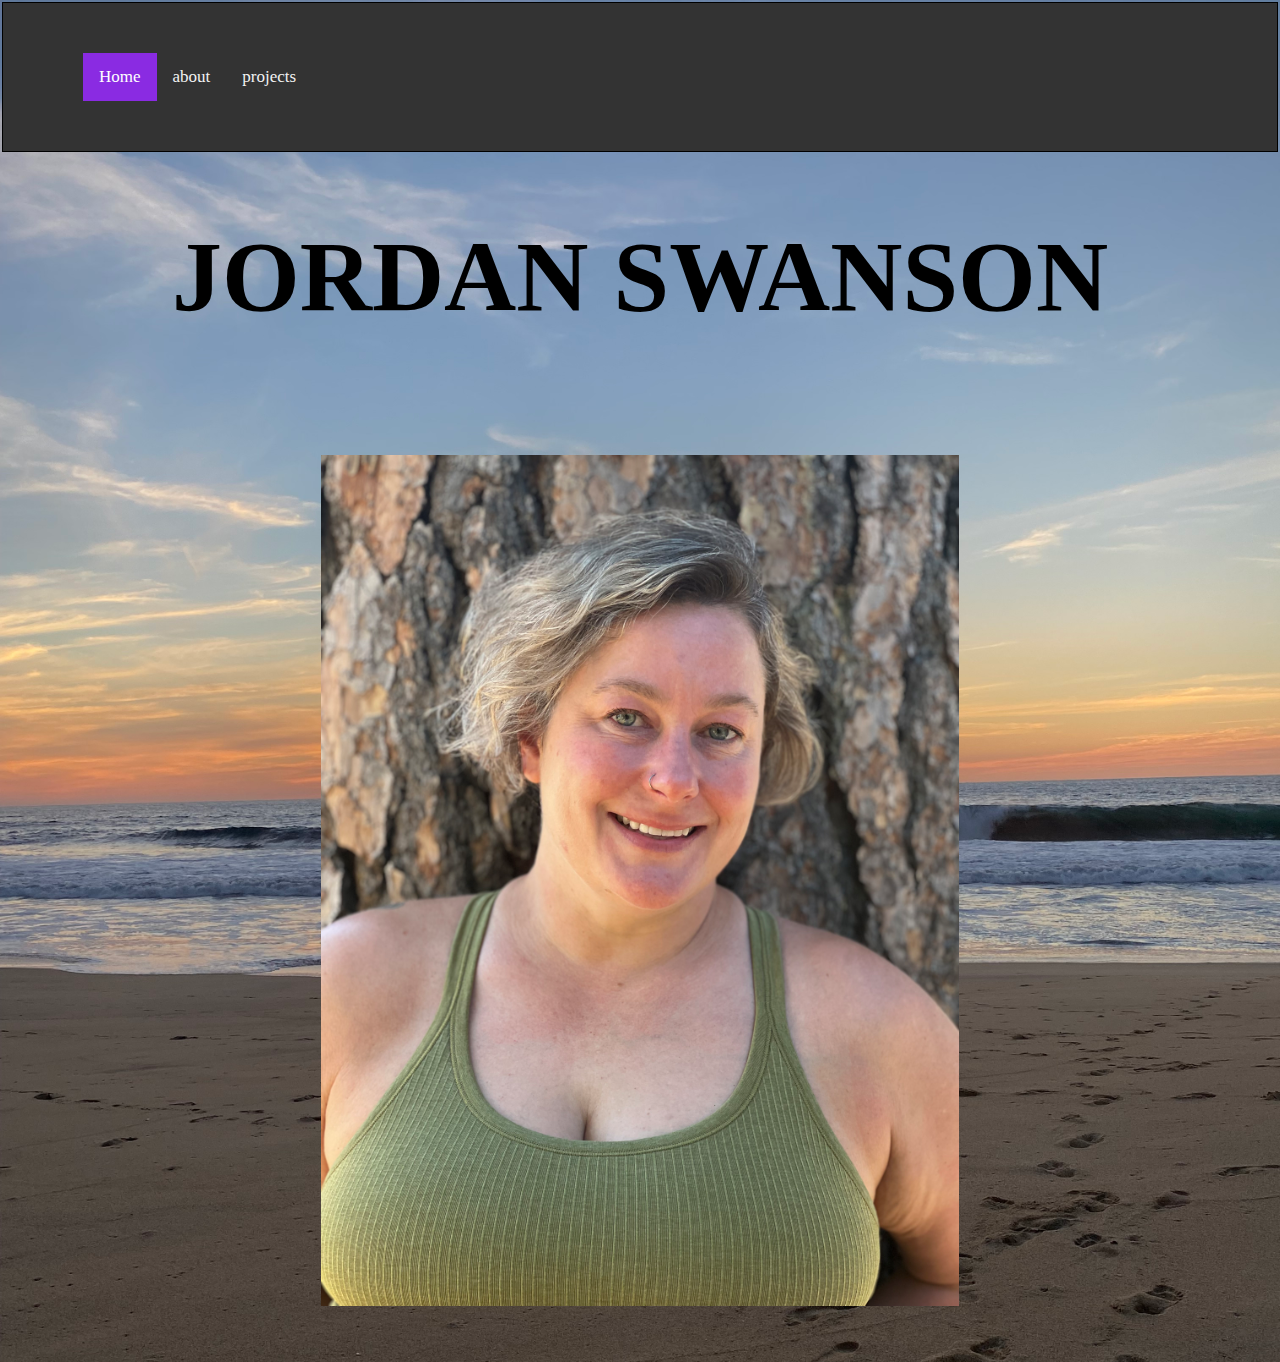
<file: index.html>
<html>
  <script src="script.js"></script>
  <link rel="stylesheet" href="styles.css">
  <style>
      body  {
        background-image: url("cerritossunset.jpeg");
        background-size: cover;
      }
      </style>

 
          
            <body>

            <div class="topnav">
                  <a class="active" href="#home">Home</a>
                  <a href="about.html">about</a>
                  <a href="projects.html">projects</a>
             </div>
                  <h1 style="font-size: 100px; font-family: Brush Script MT, Brush Script Std, cursive">Jordan Swanson</h1>
      <br><br><br>
            <img src="webpageprofile1.jpeg" width="50%">

       <br><br><br>
          

            <a href=”about.html”  target=”blank”></a>
            <a href=”projects.html”  target=”blank”></a>
   
  
      
  
      </body>     
</html>
</file>
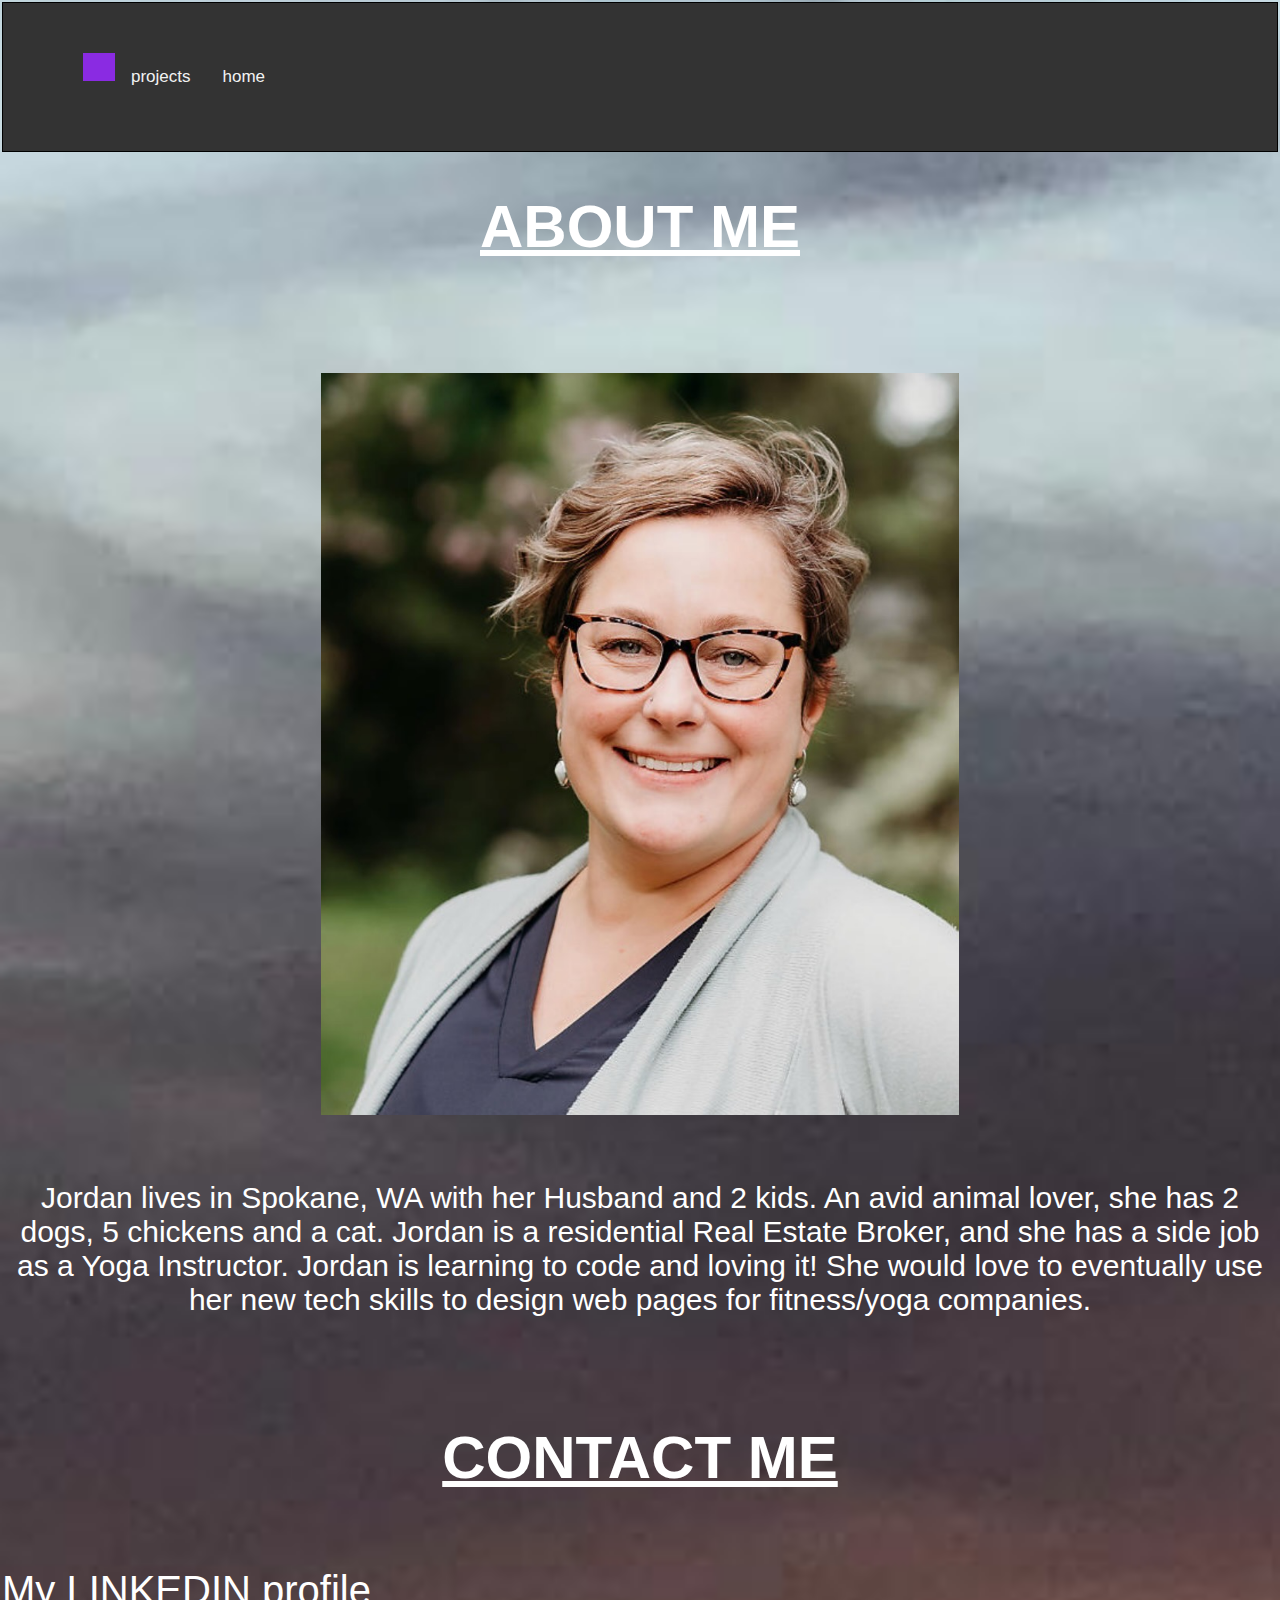
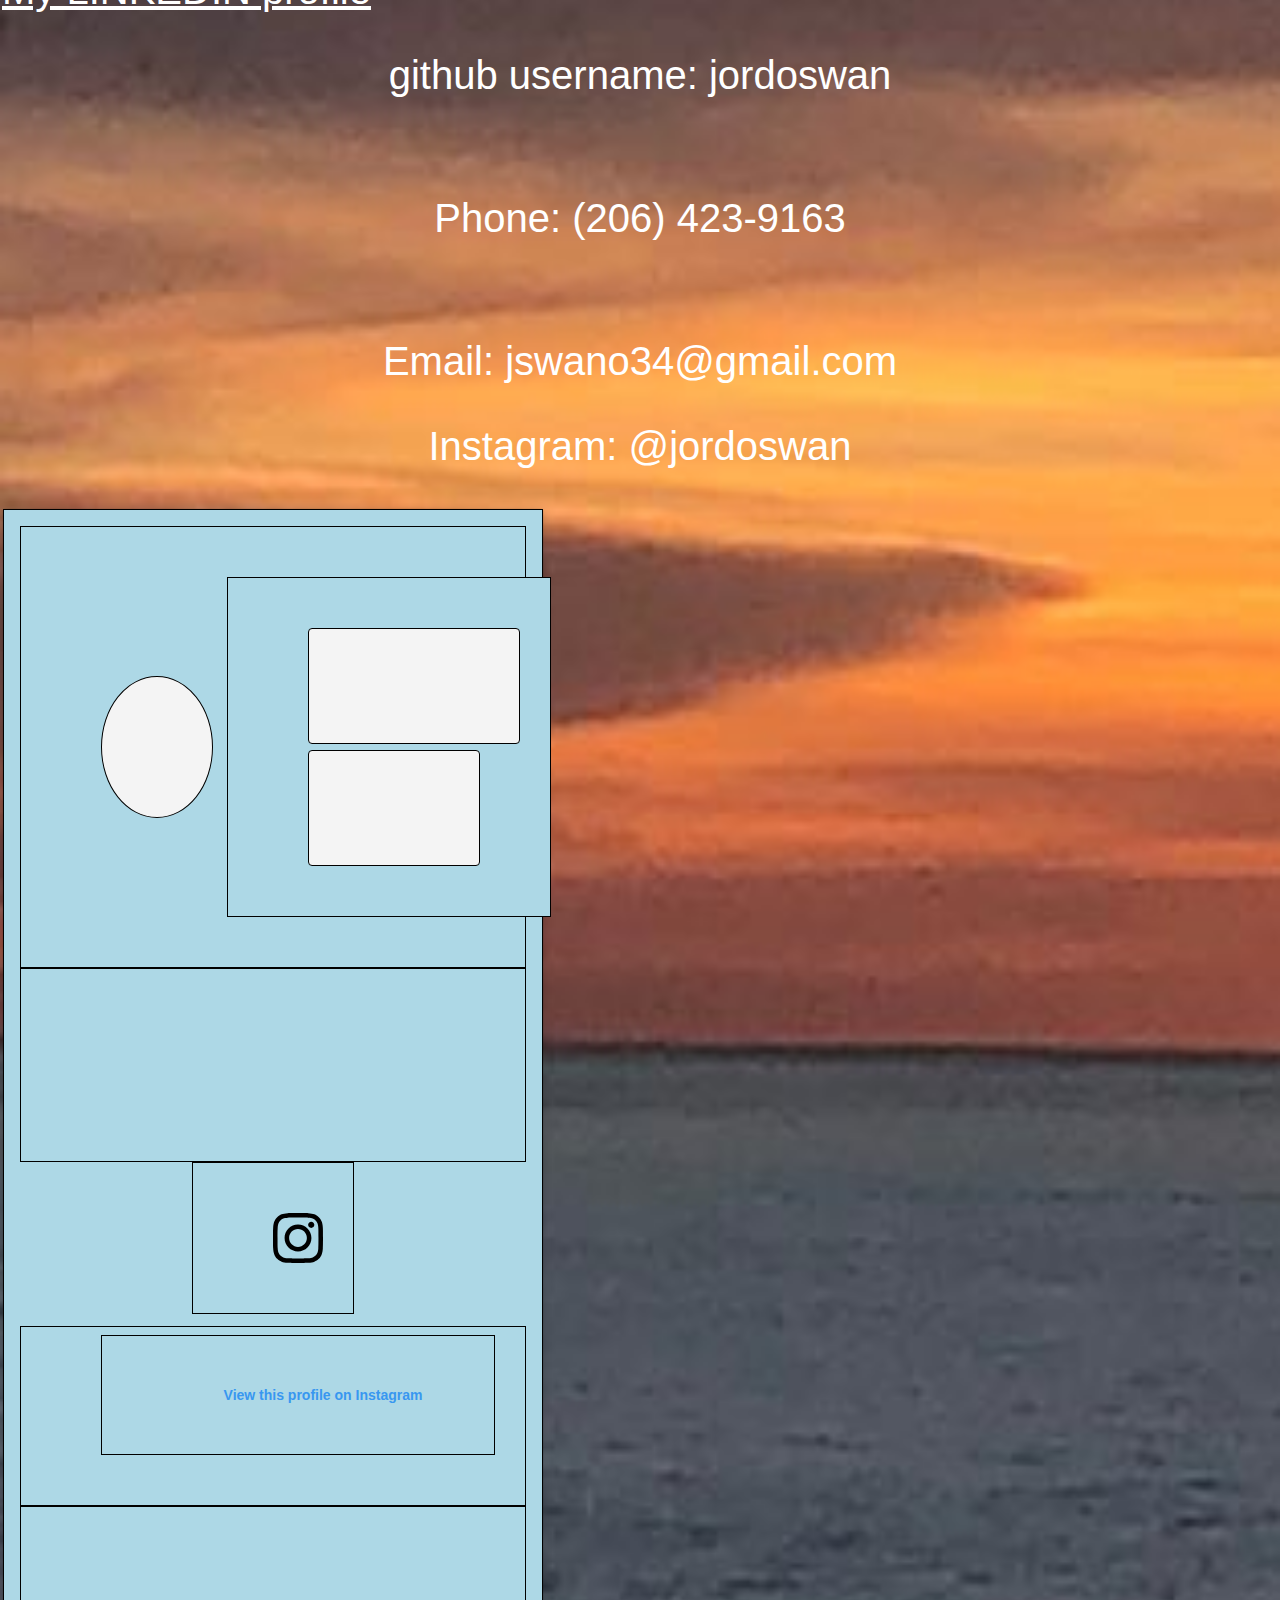
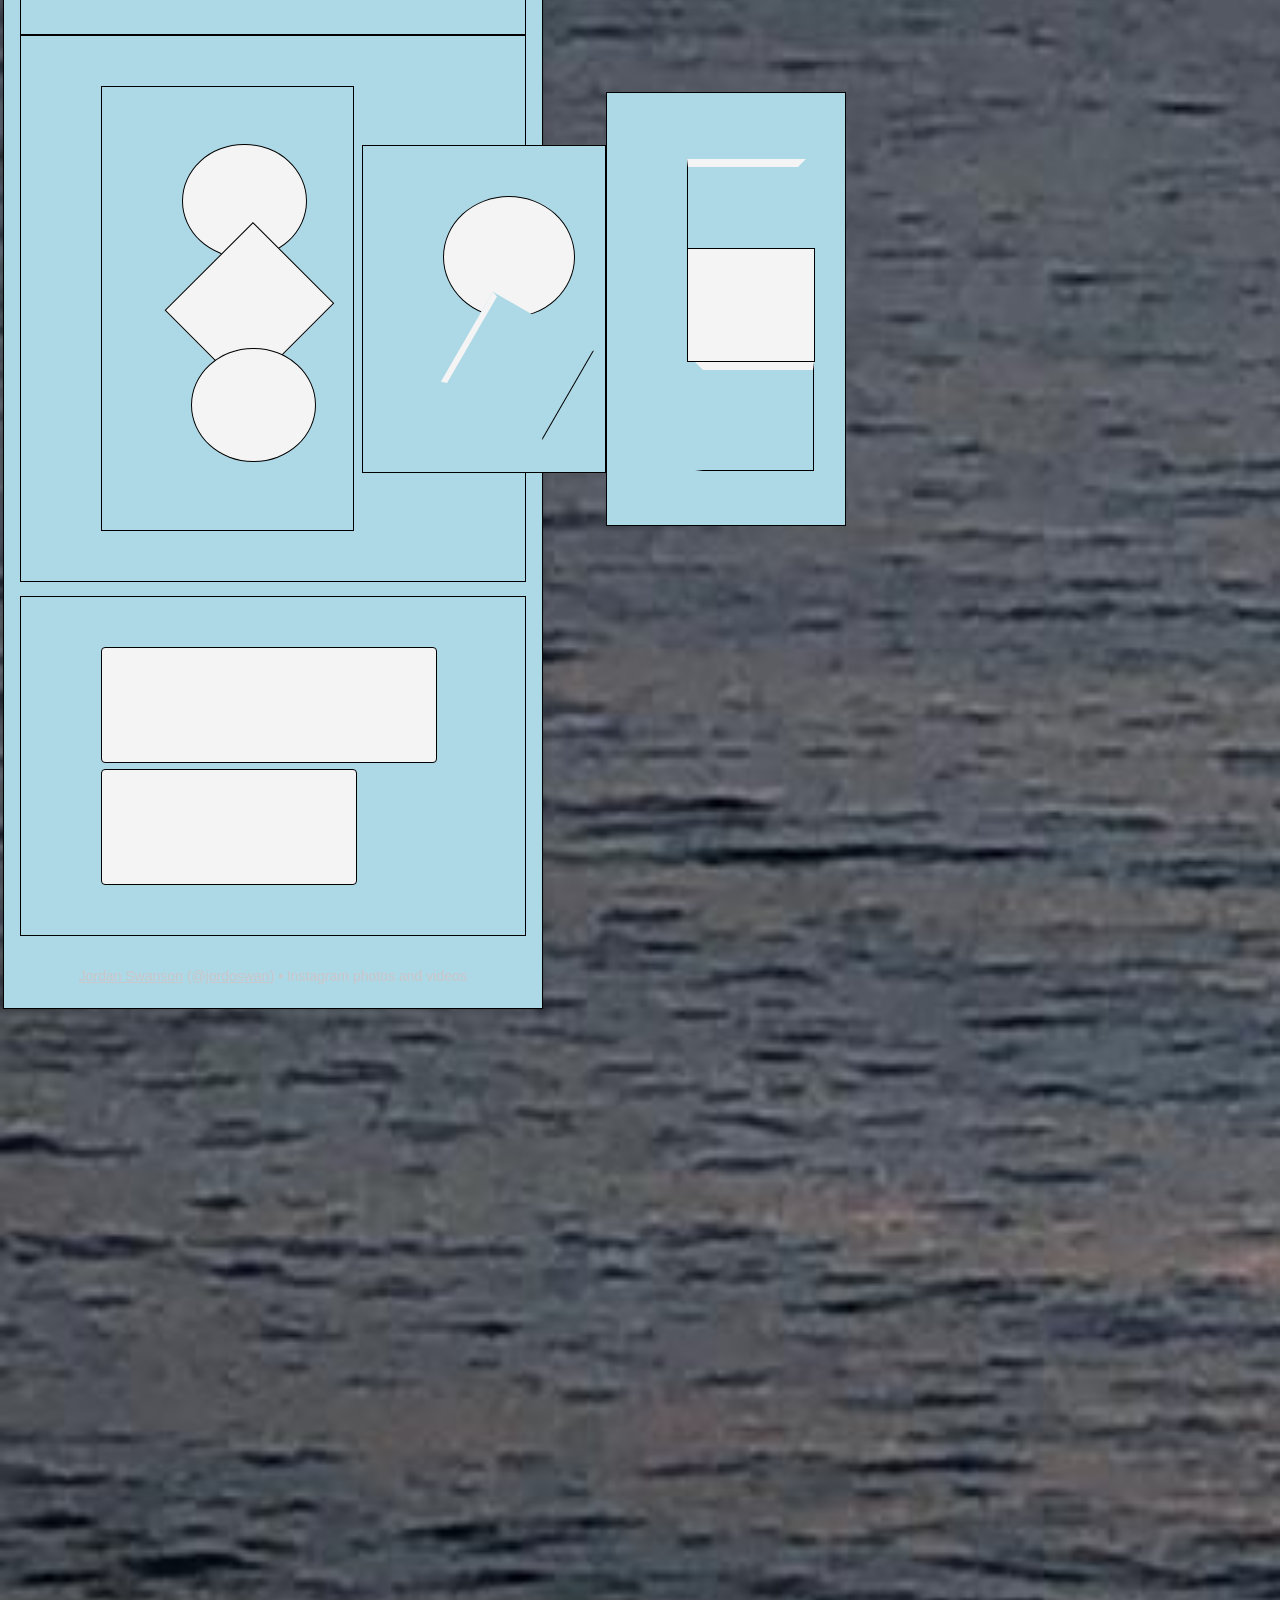
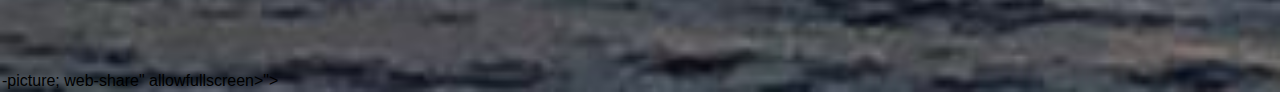
<file: about.html>
<html>
    <style>
    body{
        margin: 2;
        font-family: Arial, Helvetica, sans-serif;
      }.topnav{
        overflow: hidden;
        background-color: #333;
      }.topnav a {
        float: left;
        color: #f2f2f2;
        text-align: center;
        padding: 14px 16px;
        text-decoration: none;
        font-size: 17px;
      }.topnav a.hover {
        background-color: #ddd;
        color: black;
      }.topnav a.active {
        background-color: blueviolet;
        color: white;
      }div{
        border: 1px solid black;
        background-color: lightblue;
        padding-top: 50px;
        padding-right: 30px;
        padding-bottom: 50px;
        padding-left: 80px;
      
      } img {
        display: block;
        margin-left: auto;
        margin-right: auto;
      
       }body {
        background-image: url("webpagalternate2.jpeg");
        background-size: cover;
      }
      </style>

        
    <body>
        <div class="topnav"><a class="active">
            <a href="projects.html">projects</a>
            <a href="index.html">home</a>
       </div>
        <h1 style= "color: white; text-decoration: underline; text-align: center; font-size: 60px"> ABOUT ME </h1>
        <br><br>

        <br><br>
        <img src="profpic.JPG" width="50%"></img>
        <br><br>
        <p style= "font-size: 30px; text-align:center; color: white">Jordan lives in Spokane, WA with her Husband and 2 kids. An avid animal lover, she has 2 dogs, 5 chickens and a cat. Jordan is a residential Real Estate Broker, and she has a side job as a Yoga Instructor. Jordan is learning to code and loving it! She would love to eventually use her new tech skills to design web pages for fitness/yoga companies.</p>
        <br><br>
        <h1 style= "color: white; text-decoration: underline; text-align: center; font-size: 60px">CONTACT ME</h1>
        <br><br>
        <a href="https://www.linkedin.com/in/jordan-swanson-70680a282?lipi=urn%3Ali%3Apage%3Ad_flagship3_profile_view_base_contact_details%3B1NyxLp7oSMCsqRXM0sZEJQ%3D%3D" style="color: white; text-align: center; font-size: 40px">My LINKEDIN profile</a>
        <br>
        <p style= "font-size: 40px; text-align: center; color: white"> github username: jordoswan</p> 
        <br>
        <p style= "font-size: 40px; text-align: center; color: white "> Phone: (206) 423-9163</p>
        <br>
        <p style = "font-size: 40px; text-align: center; color: white"> Email: jswano34@gmail.com</p>
        <p style= "font-size: 40px; text-align: center; color: white"> Instagram: @jordoswan <blockquote class="instagram-media" data-instgrm-permalink="https://www.instagram.com/jordoswan/?utm_source=ig_embed&amp;utm_campaign=loading" data-instgrm-version="14" style=" background:#FFF; border:0; border-radius:3px; box-shadow:0 0 1px 0 rgba(0,0,0,0.5),0 1px 10px 0 rgba(0,0,0,0.15); margin: 1px; max-width:540px; min-width:326px; padding:0; width:99.375%; width:-webkit-calc(100% - 2px); width:calc(100% - 2px);"><div style="padding:16px;"> <a href="https://www.instagram.com/jordoswan/?utm_source=ig_embed&amp;utm_campaign=loading" style=" background:#FFFFFF; line-height:0; padding:0 0; text-align:center; text-decoration:none; width:100%;" target="_blank"> <div style=" display: flex; flex-direction: row; align-items: center;"> <div style="background-color: #F4F4F4; border-radius: 50%; flex-grow: 0; height: 40px; margin-right: 14px; width: 40px;"></div> <div style="display: flex; flex-direction: column; flex-grow: 1; justify-content: center;"> <div style=" background-color: #F4F4F4; border-radius: 4px; flex-grow: 0; height: 14px; margin-bottom: 6px; width: 100px;"></div> <div style=" background-color: #F4F4F4; border-radius: 4px; flex-grow: 0; height: 14px; width: 60px;"></div></div></div><div style="padding: 19% 0;"></div> <div style="display:block; height:50px; margin:0 auto 12px; width:50px;"><svg width="50px" height="50px" viewBox="0 0 60 60" version="1.1" xmlns="https://www.w3.org/2000/svg" xmlns:xlink="https://www.w3.org/1999/xlink"><g stroke="none" stroke-width="1" fill="none" fill-rule="evenodd"><g transform="translate(-511.000000, -20.000000)" fill="#000000"><g><path d="M556.869,30.41 C554.814,30.41 553.148,32.076 553.148,34.131 C553.148,36.186 554.814,37.852 556.869,37.852 C558.924,37.852 560.59,36.186 560.59,34.131 C560.59,32.076 558.924,30.41 556.869,30.41 M541,60.657 C535.114,60.657 530.342,55.887 530.342,50 C530.342,44.114 535.114,39.342 541,39.342 C546.887,39.342 551.658,44.114 551.658,50 C551.658,55.887 546.887,60.657 541,60.657 M541,33.886 C532.1,33.886 524.886,41.1 524.886,50 C524.886,58.899 532.1,66.113 541,66.113 C549.9,66.113 557.115,58.899 557.115,50 C557.115,41.1 549.9,33.886 541,33.886 M565.378,62.101 C565.244,65.022 564.756,66.606 564.346,67.663 C563.803,69.06 563.154,70.057 562.106,71.106 C561.058,72.155 560.06,72.803 558.662,73.347 C557.607,73.757 556.021,74.244 553.102,74.378 C549.944,74.521 548.997,74.552 541,74.552 C533.003,74.552 532.056,74.521 528.898,74.378 C525.979,74.244 524.393,73.757 523.338,73.347 C521.94,72.803 520.942,72.155 519.894,71.106 C518.846,70.057 518.197,69.06 517.654,67.663 C517.244,66.606 516.755,65.022 516.623,62.101 C516.479,58.943 516.448,57.996 516.448,50 C516.448,42.003 516.479,41.056 516.623,37.899 C516.755,34.978 517.244,33.391 517.654,32.338 C518.197,30.938 518.846,29.942 519.894,28.894 C520.942,27.846 521.94,27.196 523.338,26.654 C524.393,26.244 525.979,25.756 528.898,25.623 C532.057,25.479 533.004,25.448 541,25.448 C548.997,25.448 549.943,25.479 553.102,25.623 C556.021,25.756 557.607,26.244 558.662,26.654 C560.06,27.196 561.058,27.846 562.106,28.894 C563.154,29.942 563.803,30.938 564.346,32.338 C564.756,33.391 565.244,34.978 565.378,37.899 C565.522,41.056 565.552,42.003 565.552,50 C565.552,57.996 565.522,58.943 565.378,62.101 M570.82,37.631 C570.674,34.438 570.167,32.258 569.425,30.349 C568.659,28.377 567.633,26.702 565.965,25.035 C564.297,23.368 562.623,22.342 560.652,21.575 C558.743,20.834 556.562,20.326 553.369,20.18 C550.169,20.033 549.148,20 541,20 C532.853,20 531.831,20.033 528.631,20.18 C525.438,20.326 523.257,20.834 521.349,21.575 C519.376,22.342 517.703,23.368 516.035,25.035 C514.368,26.702 513.342,28.377 512.574,30.349 C511.834,32.258 511.326,34.438 511.181,37.631 C511.035,40.831 511,41.851 511,50 C511,58.147 511.035,59.17 511.181,62.369 C511.326,65.562 511.834,67.743 512.574,69.651 C513.342,71.625 514.368,73.296 516.035,74.965 C517.703,76.634 519.376,77.658 521.349,78.425 C523.257,79.167 525.438,79.673 528.631,79.82 C531.831,79.965 532.853,80.001 541,80.001 C549.148,80.001 550.169,79.965 553.369,79.82 C556.562,79.673 558.743,79.167 560.652,78.425 C562.623,77.658 564.297,76.634 565.965,74.965 C567.633,73.296 568.659,71.625 569.425,69.651 C570.167,67.743 570.674,65.562 570.82,62.369 C570.966,59.17 571,58.147 571,50 C571,41.851 570.966,40.831 570.82,37.631"></path></g></g></g></svg></div><div style="padding-top: 8px;"> <div style=" color:#3897f0; font-family:Arial,sans-serif; font-size:14px; font-style:normal; font-weight:550; line-height:18px;">View this profile on Instagram</div></div><div style="padding: 12.5% 0;"></div> <div style="display: flex; flex-direction: row; margin-bottom: 14px; align-items: center;"><div> <div style="background-color: #F4F4F4; border-radius: 50%; height: 12.5px; width: 12.5px; transform: translateX(0px) translateY(7px);"></div> <div style="background-color: #F4F4F4; height: 12.5px; transform: rotate(-45deg) translateX(3px) translateY(1px); width: 12.5px; flex-grow: 0; margin-right: 14px; margin-left: 2px;"></div> <div style="background-color: #F4F4F4; border-radius: 50%; height: 12.5px; width: 12.5px; transform: translateX(9px) translateY(-18px);"></div></div><div style="margin-left: 8px;"> <div style=" background-color: #F4F4F4; border-radius: 50%; flex-grow: 0; height: 20px; width: 20px;"></div> <div style=" width: 0; height: 0; border-top: 2px solid transparent; border-left: 6px solid #f4f4f4; border-bottom: 2px solid transparent; transform: translateX(16px) translateY(-4px) rotate(30deg)"></div></div><div style="margin-left: auto;"> <div style=" width: 0px; border-top: 8px solid #F4F4F4; border-right: 8px solid transparent; transform: translateY(16px);"></div> <div style=" background-color: #F4F4F4; flex-grow: 0; height: 12px; width: 16px; transform: translateY(-4px);"></div> <div style=" width: 0; height: 0; border-top: 8px solid #F4F4F4; border-left: 8px solid transparent; transform: translateY(-4px) translateX(8px);"></div></div></div> <div style="display: flex; flex-direction: column; flex-grow: 1; justify-content: center; margin-bottom: 24px;"> <div style=" background-color: #F4F4F4; border-radius: 4px; flex-grow: 0; height: 14px; margin-bottom: 6px; width: 224px;"></div> <div style=" background-color: #F4F4F4; border-radius: 4px; flex-grow: 0; height: 14px; width: 144px;"></div></div></a><p style=" color:#c9c8cd; font-family:Arial,sans-serif; font-size:14px; line-height:17px; margin-bottom:0; margin-top:8px; overflow:hidden; padding:8px 0 7px; text-align:center; text-overflow:ellipsis; white-space:nowrap;"><a href="https://www.instagram.com/jordoswan/?utm_source=ig_embed&amp;utm_campaign=loading" style=" color:#c9c8cd; font-family:Arial,sans-serif; font-size:14px; font-style:normal; font-weight:normal; line-height:17px;" target="_blank">Jordan Swanson</a> (@<a href="https://www.instagram.com/jordoswan/?utm_source=ig_embed&amp;utm_campaign=loading" style=" color:#c9c8cd; font-family:Arial,sans-serif; font-size:14px; font-style:normal; font-weight:normal; line-height:17px;" target="_blank">jordoswan</a>) • Instagram photos and videos</p></div></blockquote> <script async src="//www.instagram.com/embed.js"></script></p>-picture; web-share" allowfullscreen></iframe>"></iframe>
        <iframe width="372" height="661" src="https://www.youtube.com/embed/4Axv9y9XXx8" title="IMG 1960" frameborder="0" allow="accelerometer; autoplay; clipboard-write; encrypted-media; gyroscope; picture-in-picture; web-share" allowfullscreen></iframe>
        
    </body>

</html>
</file>
<file: styles.css>
h1{text-align: center;
    text-transform: uppercase;
    color: black

  }h2{text-align: center;
      text-transform: uppercase;
      color: black

}
  p{text-align: justify;
    font-size: x-large;
    text-indent: 50px;
    letter-spacing: 3px
  
 
  }body{
  margin: 2;
  font-family: "Arial, Helvetica, sans-serif";
}.topnav{
  overflow: hidden;
  background-color: #333;
}.topnav a {
  float: left;
  color: #f2f2f2;
  text-align: center;
  padding: 14px 16px;
  text-decoration: none;
  font-size: 17px;
}.topnav a.hover {
  background-color: #ddd;
  color: black;
}.topnav a.active {
  background-color: blueviolet;
  color: white;
}div{
  border: 1px solid black;
  background-color: lightblue;
  padding-top: 50px;
  padding-right: 30px;
  padding-bottom: 50px;
  padding-left: 80px;

} img {
  display: block;
  margin-left: auto;
  margin-right: auto;
}
</file>
